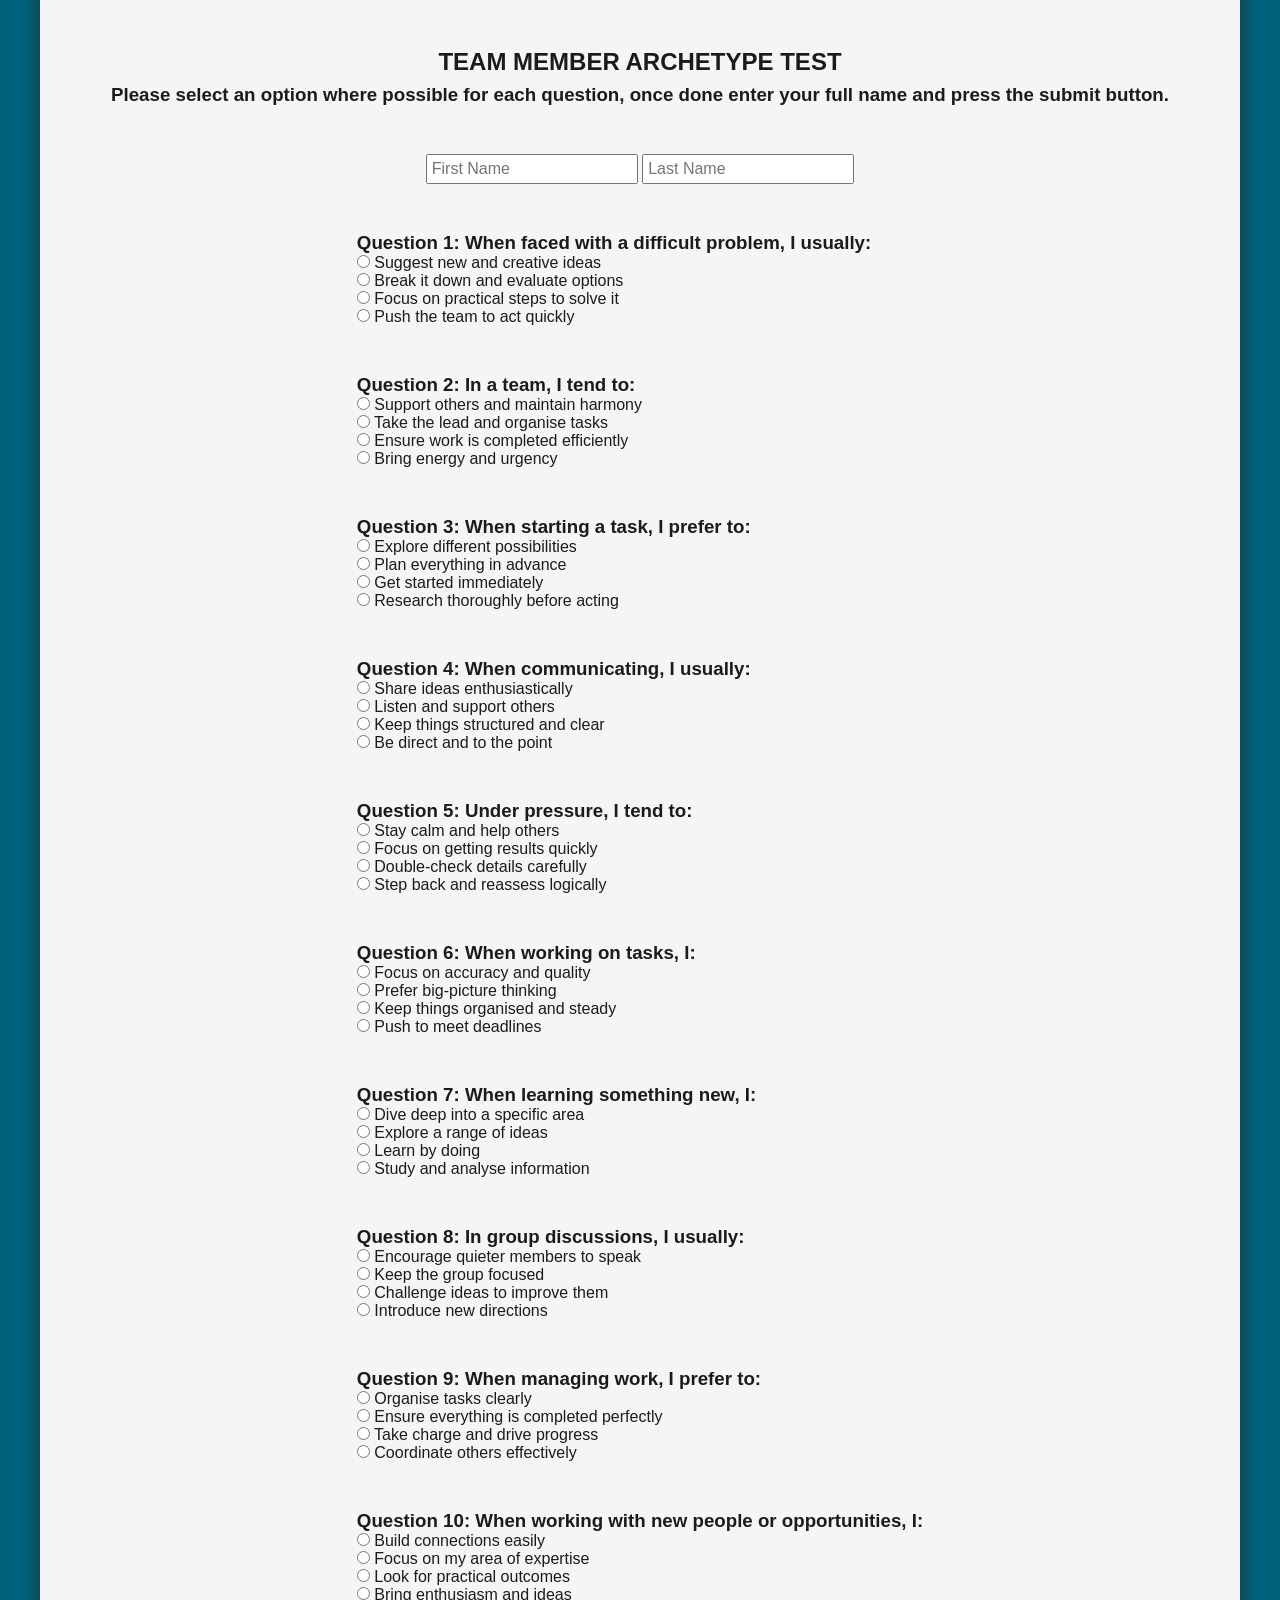
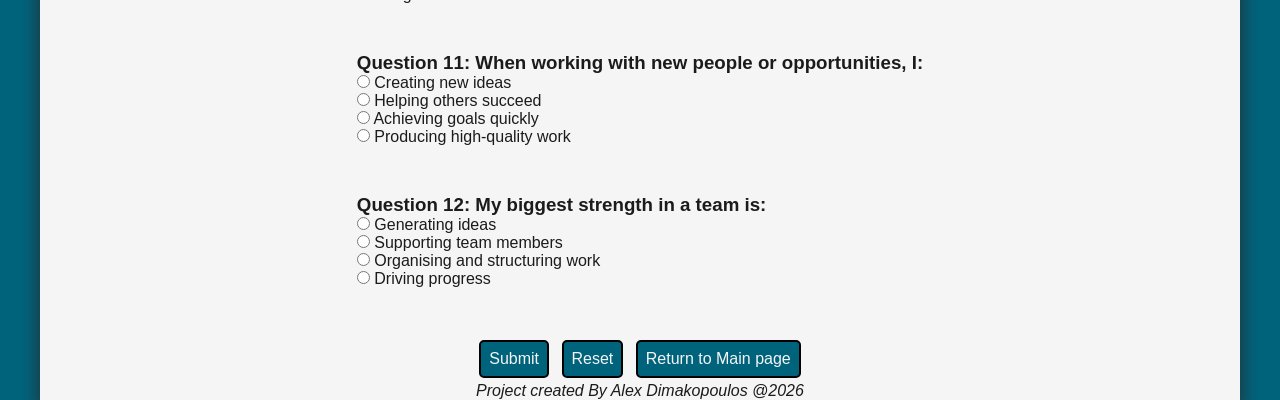
<file: TRT1-front-end/quiz-page.html>
<!DOCTYPE html>
<html lang="en">
<head>
    <meta charset="UTF-8">
    <meta name="viewport" content="width=device-width, initial-scale=1.0">
    <title>Quiz Page</title>
    <link rel="stylesheet" href="styles.css">
</head>
<body>
    <section class="main-container">
        <div class="title-group">
            <h1 class=".title-group_heading">TEAM MEMBER ARCHETYPE TEST</h1>
            <h3>Please select an option where possible for each question, once done enter your full name and press the submit button.</h3>
        </div>

        <form>
             <div class="button-group">
                <input class="button-group_txt-inp" id="userFN" type="text" maxlength="50" required placeholder="First Name">
                <input class="button-group_txt-inp" id="userSN" type="text" maxlength="50" required placeholder="Last Name">
            </div>

            <section class="qg-container">
                <div class="ques-group">
                    <h3>Question 1: When faced with a difficult problem, I usually:</h3>
                        
                    <input type="radio" id="q1o1" name="q1" value="creativeThinker" required>
                    <label for="q1o1">Suggest new and creative ideas</label><br>

                    <input type="radio" id="q1o2" name="q1" value="analyst">
                    <label for="q1o2">Break it down and evaluate options</label><br>

                    <input type="radio" id="q1o3" name="q1" value="organiser">
                    <label for="q1o3">Focus on practical steps to solve it</label><br>

                    <input type="radio" id="q1o4" name="q1" value="driver">
                    <label for="q1o4">Push the team to act quickly</label>      
                </div>

                <div class="ques-group">
                    <h3>Question 2: In a team, I tend to:</h3>
                        
                    <input type="radio" id="q2o1" name="q2" value="teamSupporter" required>
                    <label for="q2o1">Support others and maintain harmony</label><br>

                    <input type="radio" id="q2o2" name="q2" value="coordinator">
                    <label for="q2o2">Take the lead and organise tasks</label><br>

                    <input type="radio" id="q2o3" name="q2" value="organiser">
                    <label for="q2o3">Ensure work is completed efficiently</label><br>

                    <input type="radio" id="q2o4" name="q2" value="driver">
                    <label for="q2o4">Bring energy and urgency</label>      
                </div>

                <div class="ques-group">
                    <h3>Question 3: When starting a task, I prefer to:</h3>
                        
                    <input type="radio" id="q3o1" name="q3" value="creativeThinker" required>
                    <label for="q3o1">Explore different possibilities</label><br>

                    <input type="radio" id="q3o2" name="q3" value="organiser">
                    <label for="q3o2">Plan everything in advance</label><br>

                    <input type="radio" id="q3o3" name="q3" value="driver">
                    <label for="q3o3">Get started immediately</label><br>

                    <input type="radio" id="q3o4" name="q3" value="analyst">
                    <label for="q3o4">Research thoroughly before acting</label>      
                </div>

                <div class="ques-group">
                    <h3>Question 4: When communicating, I usually:</h3>
                        
                    <input type="radio" id="q4o1" name="q4" value="creativeThinker" required>
                    <label for="q4o1">Share ideas enthusiastically</label><br>

                    <input type="radio" id="q4o2" name="q4" value="teamSupporter">
                    <label for="q4o2">Listen and support others</label><br>

                    <input type="radio" id="q4o3" name="q4" value="coordinator">
                    <label for="q4o3">Keep things structured and clear</label><br>

                    <input type="radio" id="q4o4" name="q4" value="driver">
                    <label for="q4o4">Be direct and to the point</label>      
                </div>

                <div class="ques-group">
                    <h3>Question 5: Under pressure, I tend to:</h3>
                        
                    <input type="radio" id="q5o1" name="q5" value="teamSupporter" required>
                    <label for="q5o1">Stay calm and help others</label><br>

                    <input type="radio" id="q5o2" name="q5" value="driver">
                    <label for="q5o2">Focus on getting results quickly</label><br>

                    <input type="radio" id="q5o3" name="q5" value="finisher">
                    <label for="q5o3">Double-check details carefully</label><br>

                    <input type="radio" id="q5o4" name="q5" value="analyst">
                    <label for="q5o4">Step back and reassess logically</label>      
                </div>

                <div class="ques-group">
                    <h3>Question 6: When working on tasks, I:</h3>
                        
                    <input type="radio" id="q6o1" name="q6" value="finisher" required>
                    <label for="q6o1">Focus on accuracy and quality</label><br>

                    <input type="radio" id="q6o2" name="q6" value="creativeThinker">
                    <label for="q6o2">Prefer big-picture thinking</label><br>

                    <input type="radio" id="q6o3" name="q6" value="organiser">
                    <label for="q6o3">Keep things organised and steady</label><br>

                    <input type="radio" id="q6o4" name="q6" value="driver">
                    <label for="q6o4">Push to meet deadlines</label>      
                </div>

                <div class="ques-group">
                    <h3>Question 7: When learning something new, I:</h3>
                        
                    <input type="radio" id="q7o1" name="q7" value="specialist" required>
                    <label for="q7o1">Dive deep into a specific area</label><br>

                    <input type="radio" id="q7o2" name="q7" value="creativeThinker">
                    <label for="q7o2">Explore a range of ideas</label><br>

                    <input type="radio" id="q7o3" name="q7" value="driver">
                    <label for="q7o3">Learn by doing</label><br>

                    <input type="radio" id="q7o4" name="q7" value="analyst">
                    <label for="q7o4">Study and analyse information</label>      
                </div>

                <div class="ques-group">
                    <h3>Question 8: In group discussions, I usually:</h3>
                        
                    <input type="radio" id="q8o1" name="q8" value="teamSupporter" required>
                    <label for="q8o1">Encourage quieter members to speak</label><br>

                    <input type="radio" id="q8o2" name="q8" value="coordinator">
                    <label for="q8o2">Keep the group focused</label><br>

                    <input type="radio" id="q8o3" name="q8" value="analyst">
                    <label for="q8o3">Challenge ideas to improve them</label><br>

                    <input type="radio" id="q8o4" name="q8" value="creativeThinker">
                    <label for="q8o4">Introduce new directions</label>      
                </div>

                <div class="ques-group">
                    <h3>Question 9: When managing work, I prefer to:</h3>
                        
                    <input type="radio" id="q9o1" name="q9" value="organiser" required>
                    <label for="q9o1">Organise tasks clearly</label><br>

                    <input type="radio" id="q9o2" name="q9" value="finisher">
                    <label for="q9o2">Ensure everything is completed perfectly</label><br>

                    <input type="radio" id="q9o3" name="q9" value="driver">
                    <label for="q9o3">Take charge and drive progress</label><br>

                    <input type="radio" id="q9o4" name="q9" value="coordinator">
                    <label for="q9o4">Coordinate others effectively</label>      
                </div>

                <div class="ques-group">
                    <h3>Question 10: When working with new people or opportunities, I:</h3>
                        
                    <input type="radio" id="q10o1" name="q10" value="explorer" required>
                    <label for="q10o1">Build connections easily</label><br>

                    <input type="radio" id="q10o2" name="q10" value="specialist">
                    <label for="q10o2">Focus on my area of expertise</label><br>

                    <input type="radio" id="q10o3" name="q10" value="organiser">
                    <label for="q10o3">Look for practical outcomes</label><br>

                    <input type="radio" id="q10o4" name="q10" value="creativeThinker">
                    <label for="q10o4">Bring enthusiasm and ideas</label>      
                </div>

                <div class="ques-group">
                    <h3>Question 11: When working with new people or opportunities, I:</h3>
                        
                    <input type="radio" id="q11o1" name="q11" value="creativeThinker" required>
                    <label for="q11o1">Creating new ideas</label><br>

                    <input type="radio" id="q11o2" name="q11" value="teamSupporter">
                    <label for="q11o2">Helping others succeed</label><br>

                    <input type="radio" id="q11o3" name="q11" value="driver">
                    <label for="q11o3">Achieving goals quickly</label><br>

                    <input type="radio" id="q11o4" name="q11" value="finisher">
                    <label for="q11o4">Producing high-quality work</label>      
                </div>

                <div class="ques-group">
                    <h3>Question 12: My biggest strength in a team is:</h3>
                        
                    <input type="radio" id="q12o1" name="q12" value="creativeThinker" required>
                    <label for="q12o1">Generating ideas</label><br>

                    <input type="radio" id="q12o2" name="q12" value="teamSupporter">
                    <label for="q12o2">Supporting team members</label><br>

                    <input type="radio" id="q12o3" name="q12" value="organiser">
                    <label for="q12o3">Organising and structuring work</label><br>

                    <input type="radio" id="q12o4" name="q12" value="driver">
                    <label for="q12o4">Driving progress</label>      
                </div>
            </section>

                <div class="button-group">
                    <input type="submit" class="a-btn" id="submitButton">
                    <input type="reset" class="a-btn">
                    <a class="a-btn" href="index.html">Return to Main page</a>
                </div>    
            </form>
            <p class="italic">Project created By Alex Dimakopoulos @2026</p>
        </section>
    <script src="scripts/submit.js"></script>
</body>
</html>
</file>
<file: TRT1-front-end/styles.css>
/*STRUCTURAL*/
    *
    {
        margin: 0;
        padding: 0;
        box-sizing: border-box;
    }

    body
    {
        min-height: 100vh;

        display: flex;
        justify-content: center;
        align-items: center;

        background-color: #00637C;
        font-family: Arial, Helvetica, sans-serif;
        color: #1B1B1B;
    }

    .main-container
    {
        min-height: 100vh; 
        width: clamp(30rem, 100vw, 75rem);
        overflow: hidden;
        /*width: 70vw;*/

        display: flex;
        flex-direction: column;
        align-items: center;

        /*border-radius: 10px;*/
        background-color: whitesmoke;
        box-shadow: 0px 0px 11px 7px rgba(41,41,41,0.47);
    }
/*STRUCTURAL*/

/*TYPOGRAPHY*/
    .title-group_heading {font-size: 2.75rem;}

    .title-group
    {
        display: flex;
        flex-direction: column;
        gap: 0.5rem;

        margin: 3rem;

        text-align: center;
    }

    .text-underlined {text-decoration: underline;}
    .italic{font-style: italic;}
/*TYPOGRAPHY*/

.a-btn, .a-btn--ind
    {
        display: inline-block;
        margin: 0.25rem;

        text-decoration: none;
        background-color: #00637C;
        border: 2px solid black;
        border-radius: 5px;
        padding: 0.5rem;
        font-size: 1rem;
        color: whitesmoke;
        
        transition: transform 0.25s ease-in-out;
    }

.a-btn:hover, .a-btn--ind:hover {transform: scale(1.1);}

/*INDEX*/
    .ind-img
    {
        max-width: 75%;
        max-height: 75%;
        margin: 1rem;
    }

    .a-btn--ind
    {
            padding: 1rem;
            font-size: 1.25rem;
    }
/*INDEX*/

/*FORM*/
    form
    {
        display: flex;
        flex-direction: column;
        justify-content: center;
        align-items: center;
        gap: 3rem;
    }

    .qg-container
    {
        display: flex;
        flex-direction: column;
        gap: 3rem;
    }

    .button-group_txt-inp
    {
        padding: 0.25rem;
        font-size: 1rem; 
    }
/*FORM*/

/*Card*/
.results-container
{
    display: flex;
    flex-direction: column;
    flex-wrap: wrap;
    gap: 30px;

    margin: 3rem;
}

.result-card
{
    max-width: 400px;
    max-height: 650px;

    display: flex;
    justify-content: center;
    align-items: center;
    flex-direction: column;

    border: 2px solid black;
    border-radius: 5px;
    background-color: #e6efff;
}

.card-img {width: 75%; height: 75%;}
/*Card*/

/*TABLES*/
    .table-container
    {
        max-width: 90%;
        overflow-x: auto;
        table-layout:fixed;
    }

    .results-table, th, td
    {
        border-collapse: collapse;
        border: 2px solid black;
        padding: 0.25rem;
    }

    th {background-color: #e6efff;}
/*TABLES*/
</file>
